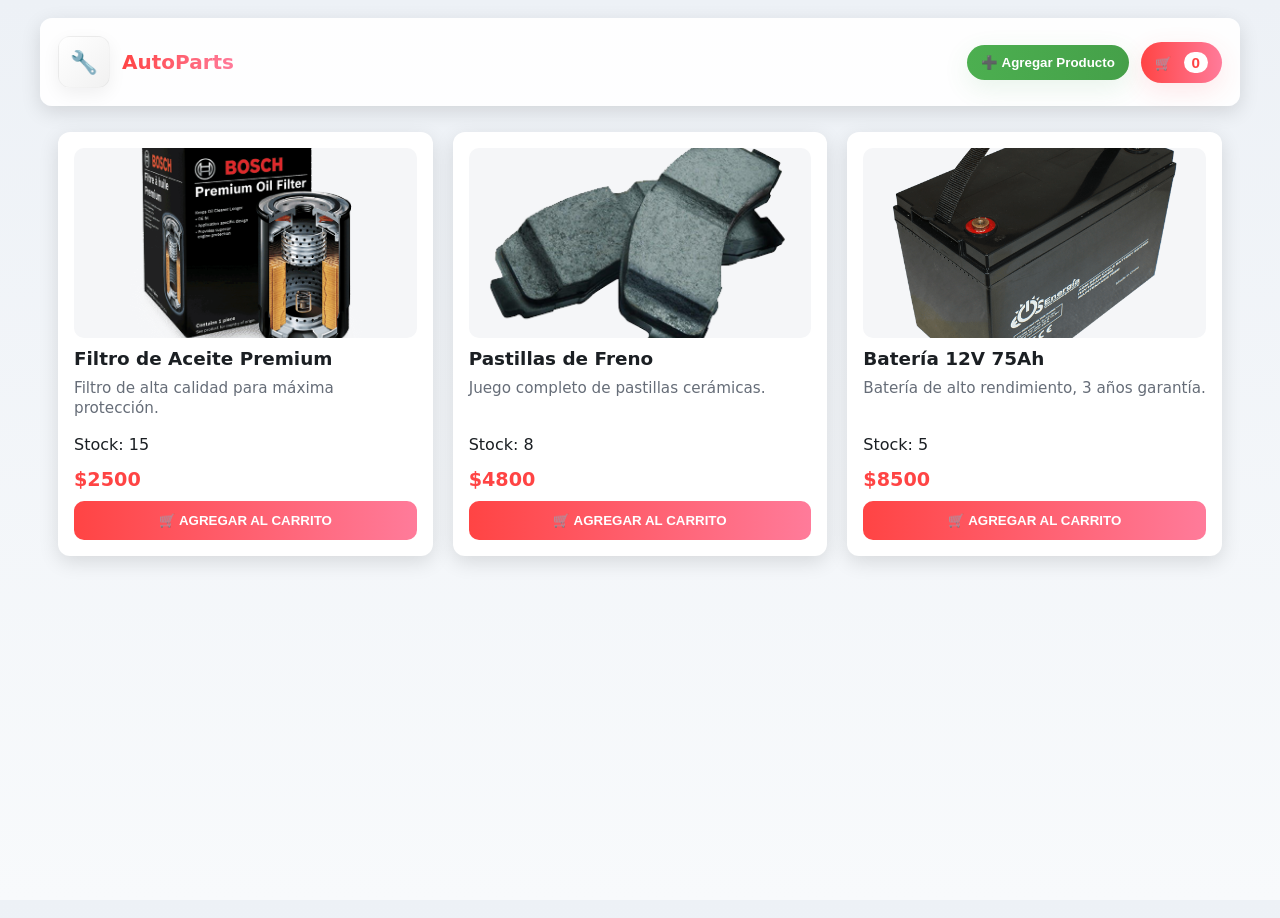
<file: src/index.html>
<!DOCTYPE html>
<html lang="es">
<head>
  <meta charset="UTF-8">
  <meta name="viewport" content="width=device-width, initial-scale=1.0">
  <title>AutoParts</title>
  <link rel="stylesheet" href="css/inicio.css">
</head>
<body>
  
  <header>
    <div class="logo-container">
      <div class="logo">🔧</div>
      <h1>AutoParts</h1>
    </div>
    
    <div class="header-buttons">
      <button id="btn-panel">➕ Agregar Producto</button>
      <div id="carrito-container">
        <button id="btn-carrito">🛒 <span id="contador">0</span></button>
        <div id="carrito">
          <h3>Carrito de Compras</h3>
          <ul id="lista-carrito"></ul>
          <p>Total: $<span id="total">0</span></p>
        </div>
      </div>
    </div>
  </header>



  <div class="modal-overlay" id="modal-panel">
    <div class="panel-control">
      <div class="panel-header">
        <h2>📦 Nuevo Producto</h2>
        <button class="btn-cerrar" id="btn-cerrar">✕</button>
      </div>
      
      <form id="form-producto">
        <div class="form-group">
          <label for="imagen">Imagen del producto</label>
          <div class="file-input-wrapper">
            <input type="file" id="imagen" accept="image/*" required>
            <label for="imagen" class="file-input-label">
              📷 Seleccionar imagen
            </label>
          </div>
          <img id="preview" class="preview-imagen" alt="Vista previa">
        </div>

        <div class="form-group">
          <label for="nombre">Nombre del producto</label>
          <input type="text" id="nombre" placeholder="Ej: Filtro de aceite premium" required>
        </div>

        <div class="form-group">
          <label for="descripcion">Descripción</label>
          <textarea id="descripcion" placeholder="Describe las características del producto..." required></textarea>
        </div>

        <div class="form-group">
          <label for="stock">Stock disponible</label>
          <input type="number" id="stock" min="0" placeholder="Cantidad disponible" required>
        </div>

        <div class="form-group">
          <label for="precio">Precio ($)</label>
          <input type="number" id="precio" min="0" step="0.01" placeholder="0.00" required>
        </div>

        <button type="submit" class="btn-submit">✅ Agregar Producto</button>
      </form>
    </div>
  </div>


  <main id="productos-container" class="lista-productos">

  </main>

  <script src="js/inicio.js"></script>
</body>
</html>
</file>
<file: src/css/inicio.css>
/* ===========================
   AutoParts - CSS corregido
   Compatible con tu HTML + JS
   =========================== */

/* Reset */
* {
  box-sizing: border-box;
  margin: 0;
  padding: 0;
}

html,
body {
  height: 100%;
}

/* Variables (fácil de ajustar) */
:root {
  --bg: #f3f5f8;
  --card: #ffffff;
  --muted: #666d78;
  --accent: #ff4444;
  --accent-2: #007bff;
  --shadow: rgba(0, 0, 0, 0.12);
  --glass: rgba(255, 255, 255, 0.6);
  --radius: 14px;
  --gap: 1rem;
  font-size: 16px;
  --max-width: 1200px;
}

/* Body */
body {
  font-family: "Segoe UI", system-ui, -apple-system, "Roboto", "Helvetica", "Arial";
  background: linear-gradient(180deg, #edf1f6, #f8fafc);
  color: #1b1f23;
  -webkit-font-smoothing: antialiased;
  padding-bottom: 60px;
}

/* Header */
header {
  max-width: var(--max-width);
  margin: 18px auto;
  padding: 18px;
  display: flex;
  align-items: center;
  justify-content: space-between;
  gap: 16px;
  background: rgba(255, 255, 255, 0.9);
  border-radius: 12px;
  box-shadow: 0 6px 20px var(--shadow);
  position: sticky;
  top: 12px;
  z-index: 50;
}

.logo-container {
  display: flex;
  align-items: center;
  gap: 12px;
}

.logo {
  width: 52px;
  height: 52px;
  border-radius: 12px;
  display: grid;
  place-items: center;
  font-size: 1.4rem;
  background: linear-gradient(135deg, #fff, #f1f1f1);
  box-shadow: 0 6px 18px rgba(0, 0, 0, 0.06);
  border: 1px solid rgba(0, 0, 0, 0.04);
}

.logo+h1 {
  font-size: 1.25rem;
  font-weight: 800;
  background: linear-gradient(90deg, var(--accent), #ff7b9a);
  -webkit-background-clip: text;
  color: transparent;
}

/* Header controls */
.header-buttons {
  display: flex;
  align-items: center;
  gap: 12px;
}

#btn-panel,
#btn-carrito {
  border: 0;
  cursor: pointer;
  padding: 10px 14px;
  border-radius: 999px;
  font-weight: 700;
  transition: transform .12s ease, box-shadow .12s ease;
}

#btn-panel {
  background: linear-gradient(90deg, #4CAF50, #45a049);
  color: #fff;
  box-shadow: 0 8px 26px rgba(76, 175, 80, 0.12);
}

#btn-carrito {
  background: linear-gradient(90deg, var(--accent), #ff7b9a);
  color: #fff;
  box-shadow: 0 8px 26px rgba(255, 68, 68, 0.12);
}

#btn-panel:hover,
#btn-carrito:hover {
  transform: translateY(-3px);
}

#contador {
  display: inline-block;
  margin-left: 8px;
  padding: 2px 8px;
  border-radius: 999px;
  background: #fff;
  color: var(--accent);
  font-weight: 800;
  font-size: .95rem;
}

/* Carrito dropdown */
#carrito-container {
  position: relative;
}

#carrito {
  display: none;
  position: absolute;
  right: 0;
  top: calc(100% + 12px);
  width: 340px;
  background: var(--card);
  border-radius: 12px;
  padding: 14px;
  box-shadow: 0 18px 50px rgba(0, 0, 0, 0.18);
  border: 1px solid rgba(0, 0, 0, 0.04);
  z-index: 60;
}

#carrito.activo {
  display: block;
}

#carrito h3 {
  font-size: 1.05rem;
  color: #222;
  margin-bottom: 10px;
}

#lista-carrito {
  list-style: none;
  max-height: 300px;
  overflow: auto;
  padding-right: 6px;
  margin-bottom: 8px;
}

/* carrito items */
.item-carrito {
  display: grid;
  grid-template-columns: 48px 1fr auto;
  gap: 8px;
  align-items: center;
  background: #fbfbfc;
  padding: 8px;
  border-radius: 8px;
  margin-bottom: 8px;
  border: 1px solid rgba(0, 0, 0, 0.02);
}

.mini-img {
  width: 48px;
  height: 48px;
  object-fit: cover;
  border-radius: 6px;
  background: #f1f1f1;
}

.item-carrito .nombre {
  font-weight: 700;
  color: #111;
  font-size: .95rem;
}

.item-carrito .precio {
  font-weight: 800;
  color: var(--accent);
  text-align: right;
}

.controles {
  display: flex;
  gap: 6px;
  align-items: center;
}

/* botones del carrito */
.btn-restar,
.btn-sumar,
.btn-eliminar {
  border: none;
  padding: 6px 8px;
  border-radius: 8px;
  cursor: pointer;
  background: #e9eef6;
  color: #111;
  font-weight: 700;
}

.btn-eliminar {
  background: var(--accent);
  color: white;
}

/* total */
#carrito p {
  margin-top: 8px;
  text-align: right;
  font-weight: 800;
  color: var(--accent);
}

/* Modal panel */
.modal-overlay {
  display: none;
  position: fixed;
  inset: 0;
  background: rgba(0, 0, 0, 0.45);
  z-index: 120;
  align-items: center;
  justify-content: center;
  padding: 20px;
}

.modal-overlay.activo {
  display: flex;
}

.panel-control {
  width: min(780px, 98%);
  background: var(--card);
  border-radius: 14px;
  padding: 20px;
  box-shadow: 0 30px 80px rgba(0, 0, 0, 0.18);
  border: 1px solid rgba(0, 0, 0, 0.04);
  max-height: 90vh;
  overflow: auto;
}

.panel-header {
  display: flex;
  align-items: center;
  justify-content: space-between;
  margin-bottom: 14px;
}

.panel-header h2 {
  font-size: 1.2rem;
  color: #222;
}

.btn-cerrar {
  background: none;
  border: 0;
  font-size: 1.2rem;
  cursor: pointer;
  color: #666;
}

/* Forms */
.form-group {
  margin-bottom: 12px;
}

.form-group label {
  display: block;
  margin-bottom: 6px;
  color: #444;
  font-weight: 700;
  font-size: .95rem;
}

.form-group input[type="text"],
.form-group input[type="number"],
.form-group textarea {
  width: 100%;
  padding: 10px 12px;
  border-radius: 10px;
  border: 1px solid #e6e9ef;
  background: #fbfcfe;
  color: #111;
}

.form-group textarea {
  min-height: 100px;
  resize: vertical;
}

.file-input-wrapper {
  position: relative;
}

.file-input-wrapper input[type=file] {
  position: absolute;
  left: -9999px;
}

.file-input-label {
  display: flex;
  align-items: center;
  justify-content: center;
  gap: 8px;
  padding: 10px;
  border-radius: 10px;
  border: 2px dashed #e6e9ef;
  background: #fafbfd;
  cursor: pointer;
  color: #666;
}

.preview-imagen {
  display: none;
  margin-top: 8px;
  max-height: 180px;
  border-radius: 8px;
  object-fit: contain;
}

/* Submit */
.btn-submit {
  width: 100%;
  padding: 12px;
  border-radius: 10px;
  border: 0;
  background: linear-gradient(90deg, var(--accent), #ff7b9a);
  color: white;
  font-weight: 800;
  cursor: pointer;
  margin-top: 6px;
}

/* Main / Productos grid */
main#productos-container {
  max-width: var(--max-width);
  margin: 26px auto;
  padding: 0 18px;
  display: grid;
  grid-template-columns: repeat(auto-fit, minmax(260px, 1fr));
  gap: 20px;
}

/* Product card (estilo clásico, limpio) */
.producto-card {
  background: var(--card);
  border-radius: 12px;
  padding: 16px;
  display: flex;
  flex-direction: column;
  gap: 10px;
  box-shadow: 0 6px 20px var(--shadow);
  transition: transform .12s ease, box-shadow .12s ease;
  min-height: 360px;
}

.producto-card:hover {
  transform: translateY(-6px);
  box-shadow: 0 12px 34px rgba(0, 0, 0, 0.18);
}

.producto-img {
  width: 100%;
  height: 190px;
  object-fit: cover;
  border-radius: 10px;
  background: #f5f6f8;
}

.producto-card h2 {
  font-size: 1.15rem;
  color: #1b1f23;
  margin: 0;
}

.descripcion {
  color: var(--muted);
  font-size: .95rem;
  min-height: 46px;
  line-height: 1.3;
}

.price {
  font-weight: 800;
  color: var(--accent);
  font-size: 1.2rem;
  margin-top: 4px;
}

.agregar-carrito {
  margin-top: auto;
  border: 0;
  padding: 12px;
  border-radius: 10px;
  cursor: pointer;
  background: linear-gradient(90deg, var(--accent), #ff7b9a);
  color: #fff;
  font-weight: 800;
  text-transform: uppercase;
}

.agregar-carrito:disabled {
  background: #ddd;
  color: #888;
  cursor: not-allowed;
}

/* Utility classes */
.vacio {
  text-align: center;
  color: var(--muted);
  padding: 12px 6px;
}

.hidden {
  display: none;
}

/* Responsive tweaks */
@media (max-width: 720px) {
  header {
    flex-direction: column;
    gap: 12px;
    align-items: center;
    padding: 14px;
  }

  #carrito {
    right: 12px;
    top: calc(100% + 10px);
    width: 290px;
  }

  .producto-img {
    height: 150px;
  }

  .item-carrito {
    grid-template-columns: 44px 1fr 80px;
  }
}
</file>
<file: css/inicio.css>
/* ===========================
   AutoParts - CSS corregido
   Compatible con tu HTML + JS
   =========================== */

/* Reset */
* {
  box-sizing: border-box;
  margin: 0;
  padding: 0;
}

html,
body {
  height: 100%;
}

/* Variables (fácil de ajustar) */
:root {
  --bg: #f3f5f8;
  --card: #ffffff;
  --muted: #666d78;
  --accent: #ff4444;
  --accent-2: #007bff;
  --shadow: rgba(0, 0, 0, 0.12);
  --glass: rgba(255, 255, 255, 0.6);
  --radius: 14px;
  --gap: 1rem;
  font-size: 16px;
  --max-width: 1200px;
}

/* Body */
body {
  font-family: "Segoe UI", system-ui, -apple-system, "Roboto", "Helvetica", "Arial";
  background: linear-gradient(180deg, #edf1f6, #f8fafc);
  color: #1b1f23;
  -webkit-font-smoothing: antialiased;
  padding-bottom: 60px;
}

/* Header */
header {
  max-width: var(--max-width);
  margin: 18px auto;
  padding: 18px;
  display: flex;
  align-items: center;
  justify-content: space-between;
  gap: 16px;
  background: rgba(255, 255, 255, 0.9);
  border-radius: 12px;
  box-shadow: 0 6px 20px var(--shadow);
  position: sticky;
  top: 12px;
  z-index: 50;
}

.logo-container {
  display: flex;
  align-items: center;
  gap: 12px;
}

.logo {
  width: 52px;
  height: 52px;
  border-radius: 12px;
  display: grid;
  place-items: center;
  font-size: 1.4rem;
  background: linear-gradient(135deg, #fff, #f1f1f1);
  box-shadow: 0 6px 18px rgba(0, 0, 0, 0.06);
  border: 1px solid rgba(0, 0, 0, 0.04);
}

.logo+h1 {
  font-size: 1.25rem;
  font-weight: 800;
  background: linear-gradient(90deg, var(--accent), #ff7b9a);
  -webkit-background-clip: text;
  color: transparent;
}

/* Header controls */
.header-buttons {
  display: flex;
  align-items: center;
  gap: 12px;
}

#btn-panel,
#btn-carrito {
  border: 0;
  cursor: pointer;
  padding: 10px 14px;
  border-radius: 999px;
  font-weight: 700;
  transition: transform .12s ease, box-shadow .12s ease;
}

#btn-panel {
  background: linear-gradient(90deg, #4CAF50, #45a049);
  color: #fff;
  box-shadow: 0 8px 26px rgba(76, 175, 80, 0.12);
}

#btn-carrito {
  background: linear-gradient(90deg, var(--accent), #ff7b9a);
  color: #fff;
  box-shadow: 0 8px 26px rgba(255, 68, 68, 0.12);
}

#btn-panel:hover,
#btn-carrito:hover {
  transform: translateY(-3px);
}

#contador {
  display: inline-block;
  margin-left: 8px;
  padding: 2px 8px;
  border-radius: 999px;
  background: #fff;
  color: var(--accent);
  font-weight: 800;
  font-size: .95rem;
}

/* Carrito dropdown */
#carrito-container {
  position: relative;
}

#carrito {
  display: none;
  position: absolute;
  right: 0;
  top: calc(100% + 12px);
  width: 340px;
  background: var(--card);
  border-radius: 12px;
  padding: 14px;
  box-shadow: 0 18px 50px rgba(0, 0, 0, 0.18);
  border: 1px solid rgba(0, 0, 0, 0.04);
  z-index: 60;
}

#carrito.activo {
  display: block;
}

#carrito h3 {
  font-size: 1.05rem;
  color: #222;
  margin-bottom: 10px;
}

#lista-carrito {
  list-style: none;
  max-height: 300px;
  overflow: auto;
  padding-right: 6px;
  margin-bottom: 8px;
}

/* carrito items */
.item-carrito {
  display: grid;
  grid-template-columns: 48px 1fr auto;
  gap: 8px;
  align-items: center;
  background: #fbfbfc;
  padding: 8px;
  border-radius: 8px;
  margin-bottom: 8px;
  border: 1px solid rgba(0, 0, 0, 0.02);
}

.mini-img {
  width: 48px;
  height: 48px;
  object-fit: cover;
  border-radius: 6px;
  background: #f1f1f1;
}

.item-carrito .nombre {
  font-weight: 700;
  color: #111;
  font-size: .95rem;
}

.item-carrito .precio {
  font-weight: 800;
  color: var(--accent);
  text-align: right;
}

.controles {
  display: flex;
  gap: 6px;
  align-items: center;
}

/* botones del carrito */
.btn-restar,
.btn-sumar,
.btn-eliminar {
  border: none;
  padding: 6px 8px;
  border-radius: 8px;
  cursor: pointer;
  background: #e9eef6;
  color: #111;
  font-weight: 700;
}

.btn-eliminar {
  background: var(--accent);
  color: white;
}

/* total */
#carrito p {
  margin-top: 8px;
  text-align: right;
  font-weight: 800;
  color: var(--accent);
}

/* Modal panel */
.modal-overlay {
  display: none;
  position: fixed;
  inset: 0;
  background: rgba(0, 0, 0, 0.45);
  z-index: 120;
  align-items: center;
  justify-content: center;
  padding: 20px;
}

.modal-overlay.activo {
  display: flex;
}

.panel-control {
  width: min(780px, 98%);
  background: var(--card);
  border-radius: 14px;
  padding: 20px;
  box-shadow: 0 30px 80px rgba(0, 0, 0, 0.18);
  border: 1px solid rgba(0, 0, 0, 0.04);
  max-height: 90vh;
  overflow: auto;
}

.panel-header {
  display: flex;
  align-items: center;
  justify-content: space-between;
  margin-bottom: 14px;
}

.panel-header h2 {
  font-size: 1.2rem;
  color: #222;
}

.btn-cerrar {
  background: none;
  border: 0;
  font-size: 1.2rem;
  cursor: pointer;
  color: #666;
}

/* Forms */
.form-group {
  margin-bottom: 12px;
}

.form-group label {
  display: block;
  margin-bottom: 6px;
  color: #444;
  font-weight: 700;
  font-size: .95rem;
}

.form-group input[type="text"],
.form-group input[type="number"],
.form-group textarea {
  width: 100%;
  padding: 10px 12px;
  border-radius: 10px;
  border: 1px solid #e6e9ef;
  background: #fbfcfe;
  color: #111;
}

.form-group textarea {
  min-height: 100px;
  resize: vertical;
}

.file-input-wrapper {
  position: relative;
}

.file-input-wrapper input[type=file] {
  position: absolute;
  left: -9999px;
}

.file-input-label {
  display: flex;
  align-items: center;
  justify-content: center;
  gap: 8px;
  padding: 10px;
  border-radius: 10px;
  border: 2px dashed #e6e9ef;
  background: #fafbfd;
  cursor: pointer;
  color: #666;
}

.preview-imagen {
  display: none;
  margin-top: 8px;
  max-height: 180px;
  border-radius: 8px;
  object-fit: contain;
}

/* Submit */
.btn-submit {
  width: 100%;
  padding: 12px;
  border-radius: 10px;
  border: 0;
  background: linear-gradient(90deg, var(--accent), #ff7b9a);
  color: white;
  font-weight: 800;
  cursor: pointer;
  margin-top: 6px;
}

/* Main / Productos grid */
main#productos-container {
  max-width: var(--max-width);
  margin: 26px auto;
  padding: 0 18px;
  display: grid;
  grid-template-columns: repeat(auto-fit, minmax(260px, 1fr));
  gap: 20px;
}

/* Product card (estilo clásico, limpio) */
.producto-card {
  background: var(--card);
  border-radius: 12px;
  padding: 16px;
  display: flex;
  flex-direction: column;
  gap: 10px;
  box-shadow: 0 6px 20px var(--shadow);
  transition: transform .12s ease, box-shadow .12s ease;
  min-height: 360px;
}

.producto-card:hover {
  transform: translateY(-6px);
  box-shadow: 0 12px 34px rgba(0, 0, 0, 0.18);
}

.producto-img {
  width: 100%;
  height: 190px;
  object-fit: cover;
  border-radius: 10px;
  background: #f5f6f8;
}

.producto-card h2 {
  font-size: 1.15rem;
  color: #1b1f23;
  margin: 0;
}

.descripcion {
  color: var(--muted);
  font-size: .95rem;
  min-height: 46px;
  line-height: 1.3;
}

.price {
  font-weight: 800;
  color: var(--accent);
  font-size: 1.2rem;
  margin-top: 4px;
}

.agregar-carrito {
  margin-top: auto;
  border: 0;
  padding: 12px;
  border-radius: 10px;
  cursor: pointer;
  background: linear-gradient(90deg, var(--accent), #ff7b9a);
  color: #fff;
  font-weight: 800;
  text-transform: uppercase;
}

.agregar-carrito:disabled {
  background: #ddd;
  color: #888;
  cursor: not-allowed;
}

/* Utility classes */
.vacio {
  text-align: center;
  color: var(--muted);
  padding: 12px 6px;
}

.hidden {
  display: none;
}

/* Responsive tweaks */
@media (max-width: 720px) {
  header {
    flex-direction: column;
    gap: 12px;
    align-items: center;
    padding: 14px;
  }

  #carrito {
    right: 12px;
    top: calc(100% + 10px);
    width: 290px;
  }

  .producto-img {
    height: 150px;
  }

  .item-carrito {
    grid-template-columns: 44px 1fr 80px;
  }
}
</file>
